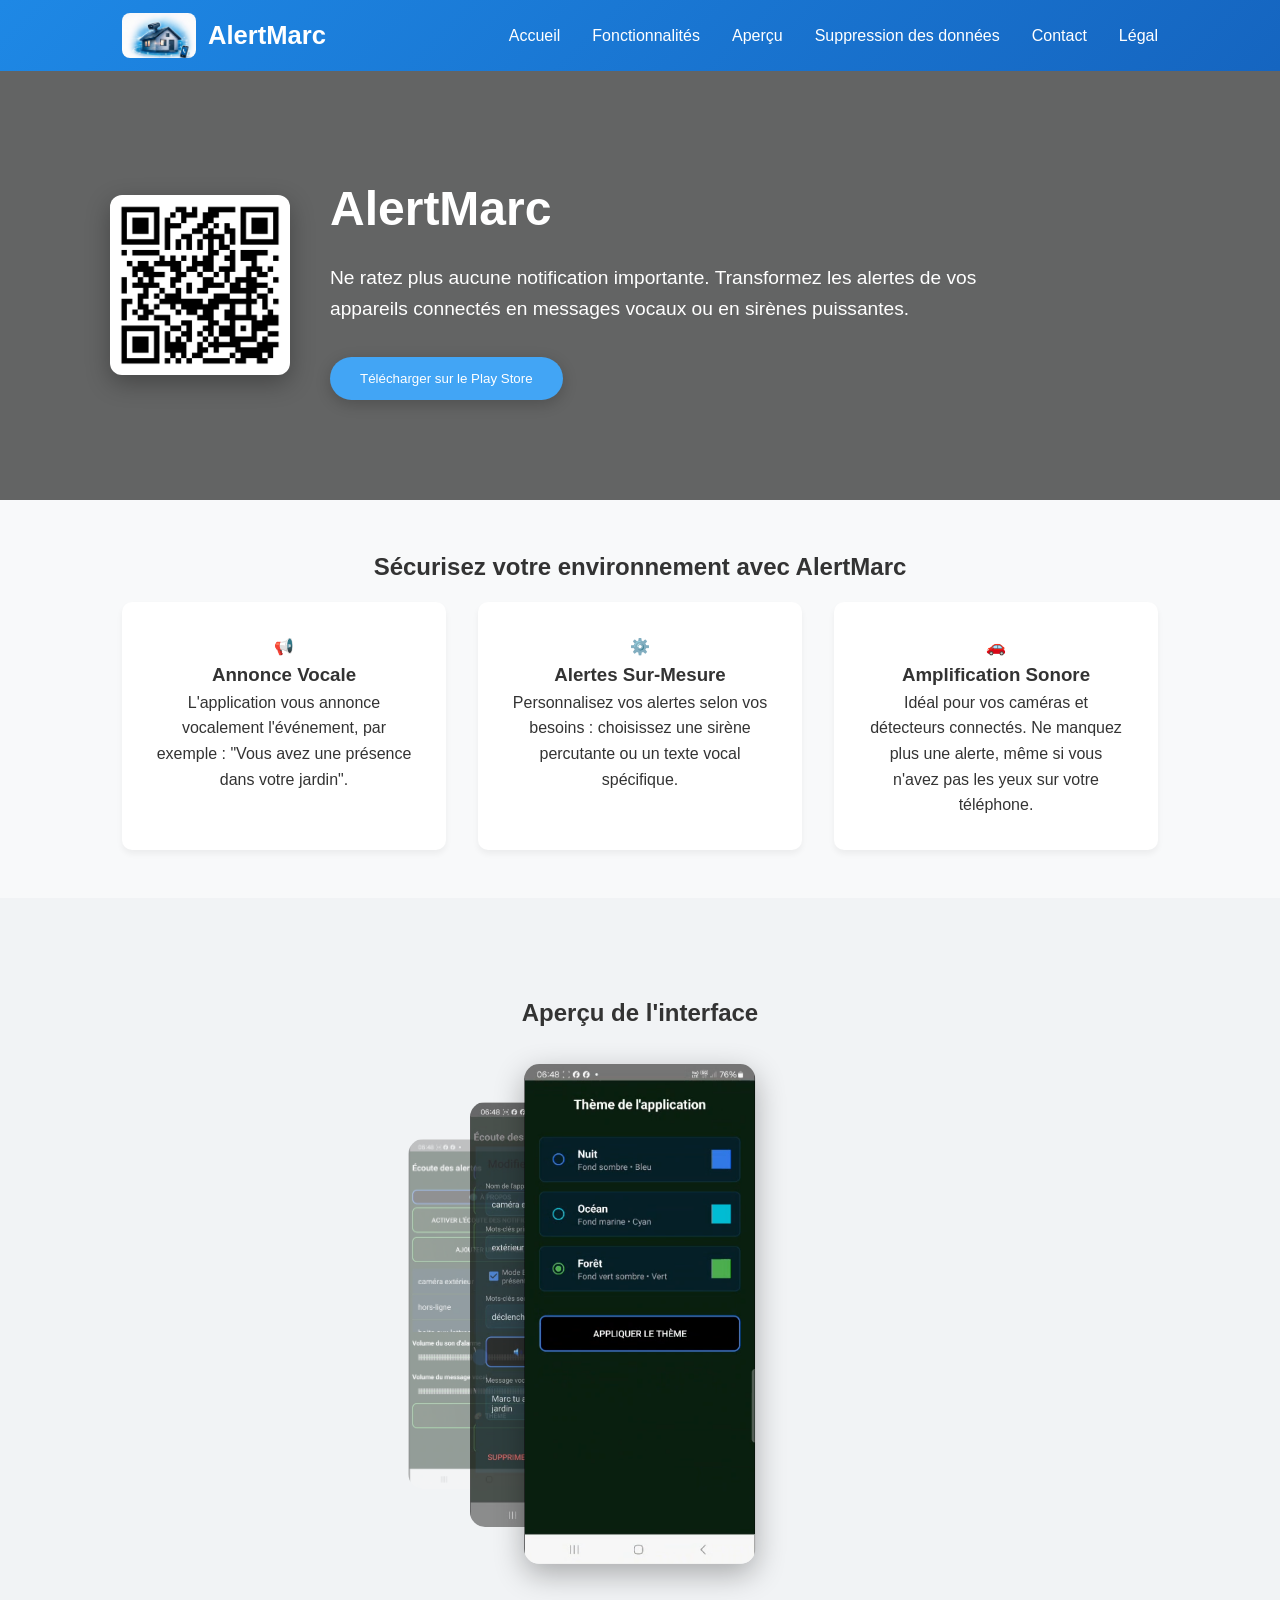
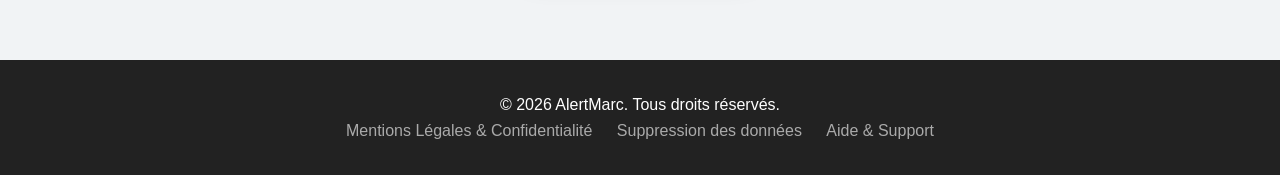
<file: index.html>
<!DOCTYPE html>
<html lang="fr">
<head>
    <meta charset="UTF-8">
    <meta name="viewport" content="width=device-width, initial-scale=1.0">
    <title>AlertMarc - Notifications Vocales & Alertes Sonores</title>
    <!-- Intégration du fichier CSS externe -->
    <link rel="stylesheet" href="style.css">
</head>
<body>

<header>
    <nav>
        <div class="logo-container">
            <!-- Lien ajouté autour du logo pour revenir à l'accueil -->
            <a href="index.html" class="logo-link">
                <img src="logo.jpg" alt="Logo AlertMarc" class="logo-img">
                <span class="logo">AlertMarc</span>
            </a>
        </div>

        <div class="menu-toggle" id="mobile-menu">
            <span class="bar"></span>
            <span class="bar"></span>
            <span class="bar"></span>
        </div>

        <ul class="nav-links">
            <li><a href="index.html">Accueil</a></li>
            <li><a href="index.html#features">Fonctionnalités</a></li>
            <li><a href="index.html#preview">Aperçu</a></li>
            <li><a href="delete-data.html">Suppression des données</a></li>
            <li><a href="contact.html">Contact</a></li>
            <li><a href="privacy.html">Légal</a></li>
        </ul>
    </nav>
</header>

    <section class="hero" id="accueil">
        <div class="hero-container">
            <!-- QR Code placé à gauche -->
            <div class="hero-qrcode">
                <img src="QR Code1.png" alt="QR Code de démonstration" class="qrcode-img">
            </div>
            
            <!-- Contenu texte et bouton à droite -->
            <div class="hero-content">
                <h1>AlertMarc</h1>
                <p>Ne ratez plus aucune notification importante. Transformez les alertes de vos appareils connectés en messages vocaux ou en sirènes puissantes.</p>
                <!-- Appel de la fonction Javascript pour le téléchargement -->
                <button class="btn" onclick="telechargerApp()">Télécharger sur le Play Store</button>
            </div>
        </div>
    </section>

    <div class="container" id="features">
        <h2 style="text-align: center; margin-bottom: 1rem;">Sécurisez votre environnement avec AlertMarc</h2>
        <div class="features">
            <div class="feature-card">
                <span class="icon">📢</span>
                <h3>Annonce Vocale</h3>
                <p>L'application vous annonce vocalement l'événement, par exemple : "Vous avez une présence dans votre jardin".</p>
            </div>
            <div class="feature-card">
                <span class="icon">⚙️</span>
                <h3>Alertes Sur-Mesure</h3>
                <p>Personnalisez vos alertes selon vos besoins : choisissez une sirène percutante ou un texte vocal spécifique.</p>
            </div>
            <div class="feature-card">
                <span class="icon">🚗</span>
                <h3>Amplification Sonore</h3>
                <p>Idéal pour vos caméras et détecteurs connectés. Ne manquez plus une alerte, même si vous n'avez pas les yeux sur votre téléphone.</p>
            </div>
        </div>
    </div>

    <div class="preview-section" id="preview">
        <div class="container">
            <h2 style="text-align: center; margin-bottom: 2rem;">Aperçu de l'interface</h2>
           <div class="gallery">
        <div class="gallery-container">
            <img class="gallery-item gallery-item-1"  src="capture1.png" alt="" index-1="1">
            <img class="gallery-item gallery-item-2"  src="capture2.png" alt="" index-2="2">
            <img class="gallery-item gallery-item-3"  src="capture3.png" alt="" index-3="3">
           
        </div>
        <div class="gallery-controls"></div>
    </div>
        </div>
    </div>

<footer>
    <p>&copy; 2026 AlertMarc. Tous droits réservés.</p>

    <div class="footer-links">
        <a href="privacy.html">Mentions Légales & Confidentialité</a>
        <a href="delete-data.html">Suppression des données</a>
        <a href="contact.html">Aide & Support</a>
    </div>
</footer>

    <!-- Intégration du fichier JavaScript externe -->
    <script src="script.js"></script>
</body>
</html>
</file>
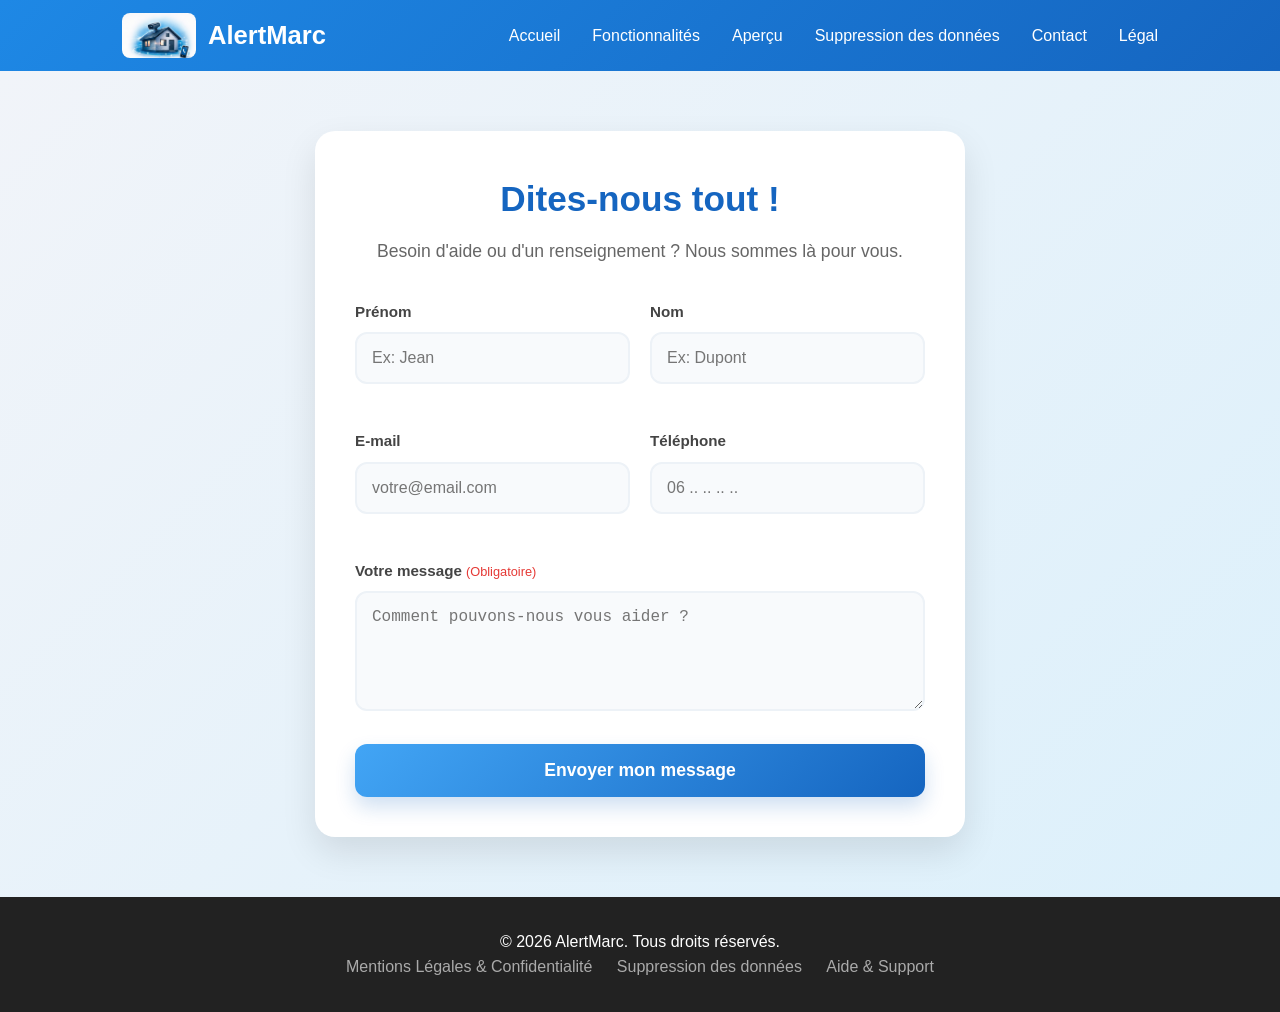
<file: contact.html>
<!DOCTYPE html>
<html lang="fr">
<head>
    <meta charset="UTF-8">
    <meta name="viewport" content="width=device-width, initial-scale=1.0">
    <title>Contact - AlertMarc</title>
    <link rel="stylesheet" href="style.css">
    <style>
        /* Styles spécifiques pour rendre le formulaire plus convivial */
        .contact-wrapper {
            background: linear-gradient(135deg, #f1f4f9 0%, #dcf0fb 100%);
            padding: 60px 20px;
            min-height: calc(100vh - 160px);
            display: flex;
            align-items: center;
            justify-content: center;
        }

        .contact-card {
            background: white;
            max-width: 650px;
            width: 100%;
            padding: 40px;
            border-radius: 20px;
            box-shadow: 0 15px 35px rgba(0,0,0,0.1);
        }

        .contact-header {
            text-align: center;
            margin-bottom: 35px;
        }

        .contact-header h1 {
            color: #1565c0;
            font-size: 2.2rem;
            margin-bottom: 10px;
        }

        .contact-header p {
            color: #666;
            font-size: 1.1rem;
        }

        /* Design des champs de saisie */
        .form-row {
            display: grid;
            grid-template-columns: 1fr 1fr;
            gap: 20px;
            margin-bottom: 20px;
        }

        @media (max-width: 600px) {
            .form-row { grid-template-columns: 1fr; }
        }

        .form-group {
            margin-bottom: 25px;
            position: relative;
        }

        .form-group label {
            display: block;
            margin-bottom: 8px;
            font-weight: 600;
            color: #444;
            font-size: 0.95rem;
        }

        .form-group input, 
        .form-group textarea {
            width: 100%;
            padding: 15px;
            border: 2px solid #edf2f7;
            border-radius: 12px;
            font-size: 1rem;
            transition: all 0.3s ease;
            background-color: #f8fafc;
        }

        .form-group input:focus, 
        .form-group textarea:focus {
            outline: none;
            border-color: #42a5f5;
            background-color: white;
            box-shadow: 0 0 0 4px rgba(66, 165, 245, 0.1);
        }

        .form-group textarea {
            height: 120px;
            resize: vertical;
        }

        .required-tag {
            font-size: 0.8rem;
            color: #e53935;
            font-weight: normal;
            margin-left: 4px;
        }

        /* Bouton d'envoi stylisé */
        .submit-btn {
            background: linear-gradient(135deg, #42a5f5, #1565c0);
            color: white;
            width: 100%;
            padding: 16px;
            border: none;
            border-radius: 12px;
            font-size: 1.1rem;
            font-weight: bold;
            cursor: pointer;
            transition: transform 0.2s, box-shadow 0.2s;
            box-shadow: 0 10px 20px rgba(21, 101, 192, 0.2);
        }

        .submit-btn:hover {
            transform: translateY(-2px);
            box-shadow: 0 12px 25px rgba(21, 101, 192, 0.3);
        }

        .submit-btn:active {
            transform: translateY(0);
        }
    </style>
</head>
<body>

<header>
    <nav>
        <div class="logo-container">
            <a href="index.html" class="logo-link">
                <img src="logo.jpg" alt="Logo AlertMarc" class="logo-img">
                <span class="logo">AlertMarc</span>
            </a>
        </div>

        <div class="menu-toggle" id="mobile-menu">
            <span class="bar"></span>
            <span class="bar"></span>
            <span class="bar"></span>
        </div>

        <ul class="nav-links">
            <li><a href="index.html">Accueil</a></li>
            <li><a href="index.html#features">Fonctionnalités</a></li>
            <li><a href="index.html#preview">Aperçu</a></li>
            <li><a href="delete-data.html">Suppression des données</a></li>
            <li><a href="contact.html">Contact</a></li>
            <li><a href="privacy.html">Légal</a></li>
        </ul>
    </nav>
</header>

<main class="contact-wrapper">
    <div class="contact-card">
        <div class="contact-header">
            <h1>Dites-nous tout !</h1>
            <p>Besoin d'aide ou d'un renseignement ? Nous sommes là pour vous.</p>
        </div>

        <form action="https://formsubmit.co/eco.marc@hotmail.fr" method="POST">
            <input type="hidden" name="_subject" value="Nouveau message - Site Web AlertMarc">
            
            <div class="form-row">
                <div class="form-group">
                    <label for="prenom">Prénom</label>
                    <input type="text" name="prenom" id="prenom" placeholder="Ex: Jean">
                </div>
                <div class="form-group">
                    <label for="nom">Nom</label>
                    <input type="text" name="nom" id="nom" placeholder="Ex: Dupont">
                </div>
            </div>

            <div class="form-row">
                <div class="form-group">
                    <label for="email">E-mail</label>
                    <input type="email" name="email" id="email" placeholder="votre@email.com">
                </div>
                <div class="form-group">
                    <label for="tel">Téléphone</label>
                    <input type="tel" name="telephone" id="tel" placeholder="06 .. .. .. ..">
                </div>
            </div>

            <div class="form-group">
                <label for="message">Votre message<span class="required-tag">(Obligatoire)</span></label>
                <textarea name="message" id="message" required placeholder="Comment pouvons-nous vous aider ?"></textarea>
            </div>

            <button type="submit" class="submit-btn">Envoyer mon message</button>
        </form>
    </div>
</main>

<footer>
    <p>&copy; 2026 AlertMarc. Tous droits réservés.</p>

    <div class="footer-links">
        <a href="privacy.html">Mentions Légales & Confidentialité</a>
        <a href="delete-data.html">Suppression des données</a>
        <a href="contact.html">Aide & Support</a>
    </div>
</footer>

<script src="script.js"></script>

</body>
</html>
</file>
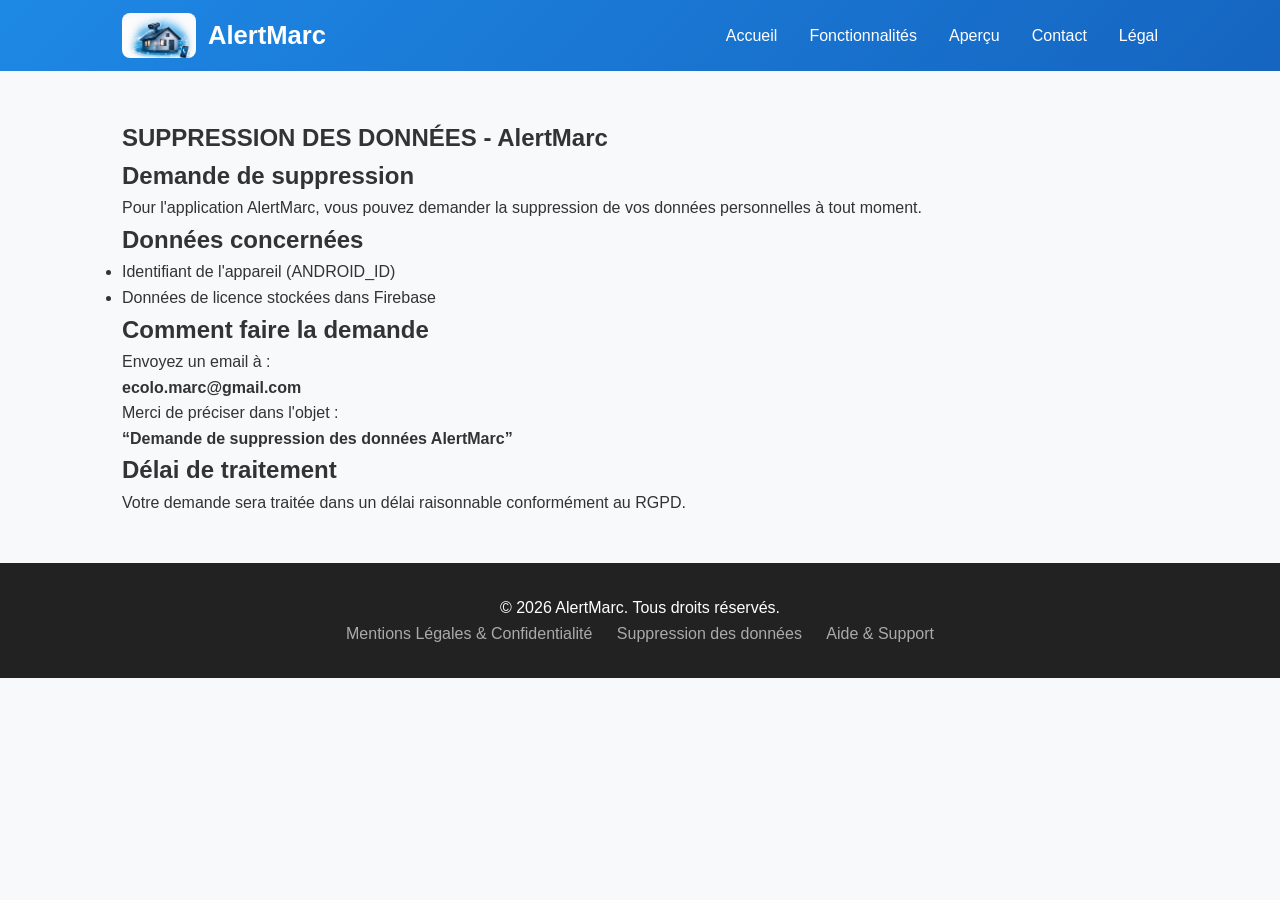
<file: delete-data.html>
<!DOCTYPE html>
<html lang="fr">

<head>
    <meta charset="UTF-8">
    <meta name="viewport" content="width=device-width, initial-scale=1.0">
    <title>Suppression des données - AlertMarc</title>

    <link rel="stylesheet" href="style.css">
</head>

<body>

<header>

    <nav>

        <div class="logo-container">
            <a href="index.html" class="logo-link">
                <img src="logo.jpg" alt="Logo AlertMarc" class="logo-img">
                <span class="logo">AlertMarc</span>
            </a>
        </div>

        <div class="menu-toggle" id="mobile-menu">
            <span class="bar"></span>
            <span class="bar"></span>
            <span class="bar"></span>
        </div>

        <ul class="nav-links">
            <li><a href="index.html">Accueil</a></li>
            <li><a href="index.html#features">Fonctionnalités</a></li>
            <li><a href="index.html#preview">Aperçu</a></li>
            <li><a href="contact.html">Contact</a></li>
            <li><a href="privacy.html">Légal</a></li>
        </ul>

    </nav>

</header>

<!-- CONTENU PRINCIPAL -->
<div class="container">

    <article class="legal-content">

        <h1>SUPPRESSION DES DONNÉES - AlertMarc</h1>

        <h2>Demande de suppression</h2>

        <p>
            Pour l'application AlertMarc, vous pouvez demander la suppression de vos données personnelles à tout moment.
        </p>

        <h2>Données concernées</h2>

        <ul>
            <li>Identifiant de l'appareil (ANDROID_ID)</li>
            <li>Données de licence stockées dans Firebase</li>
        </ul>

        <h2>Comment faire la demande</h2>

        <p>
            Envoyez un email à :
        </p>

        <p><strong>ecolo.marc@gmail.com</strong></p>

        <p>
            Merci de préciser dans l'objet :<br>
            <strong>“Demande de suppression des données AlertMarc”</strong>
        </p>

        <h2>Délai de traitement</h2>

        <p>
            Votre demande sera traitée dans un délai raisonnable conformément au RGPD.
        </p>

    </article>

</div>

<footer>
    <p>&copy; 2026 AlertMarc. Tous droits réservés.</p>

    <div class="footer-links">
        <a href="privacy.html">Mentions Légales & Confidentialité</a>
        <a href="delete-data.html">Suppression des données</a>
        <a href="contact.html">Aide & Support</a>
    </div>
</footer>

<script src="script.js"></script>

</body>
</html>
</file>
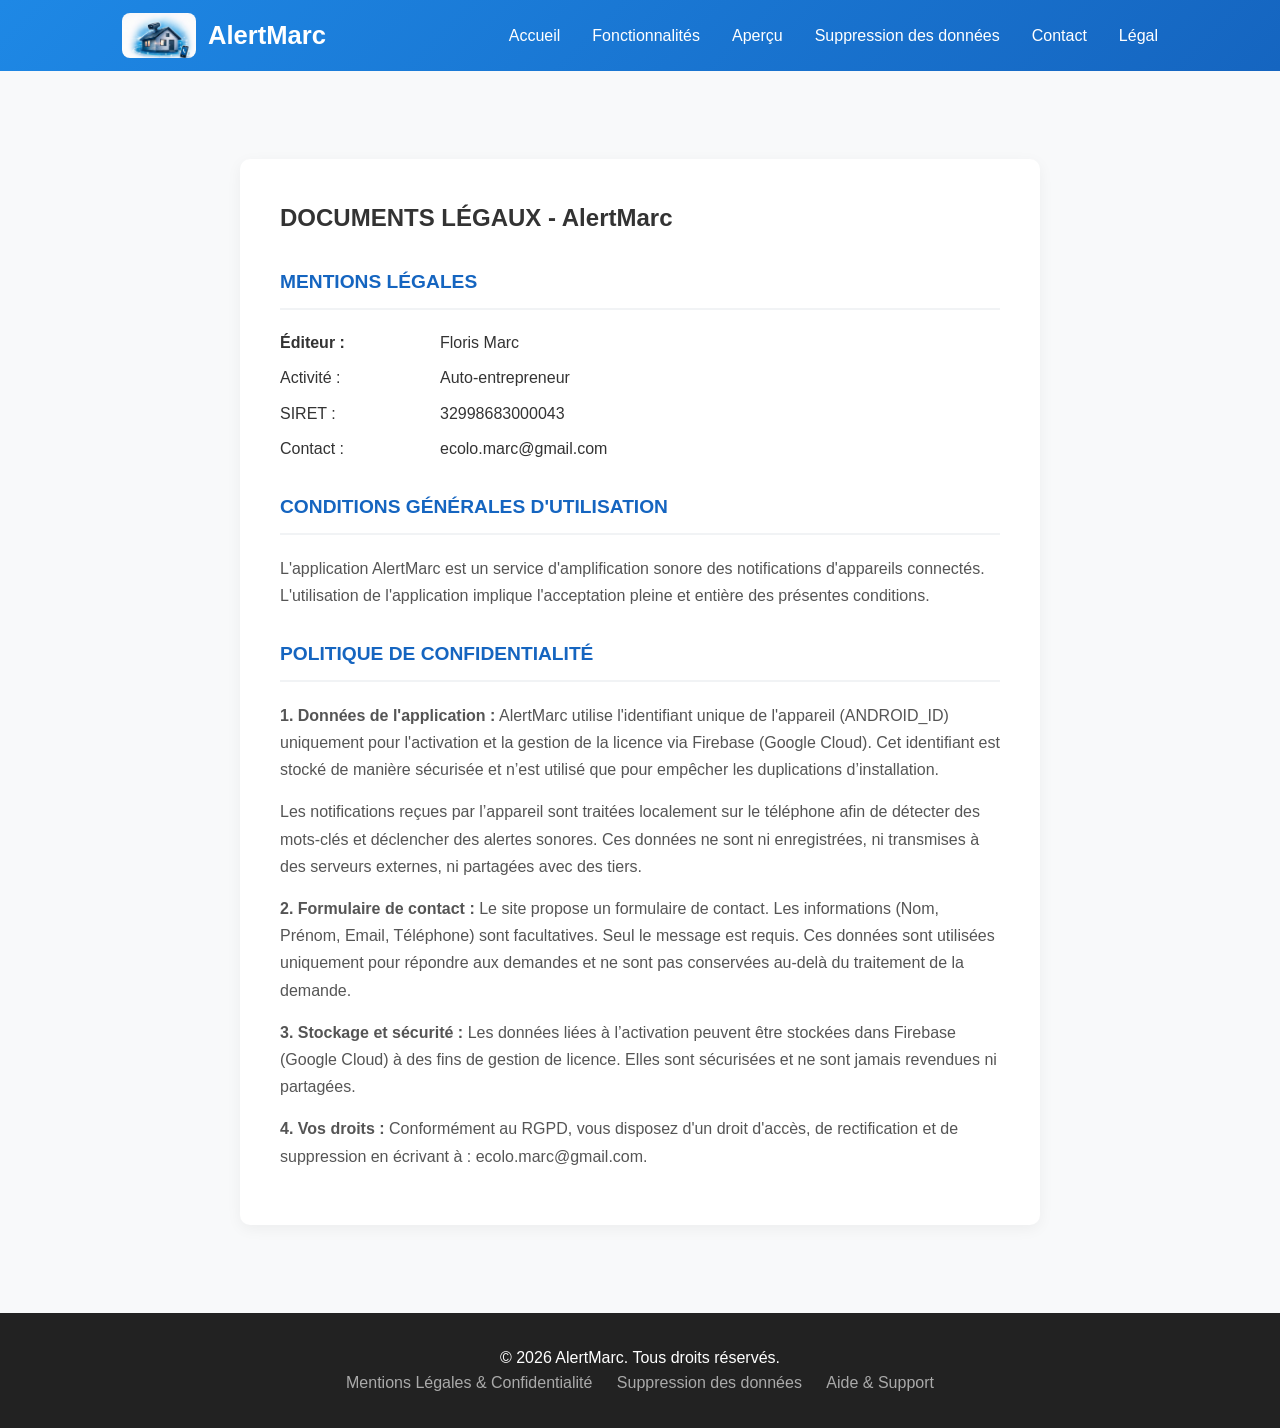
<file: privacy.html>
<!DOCTYPE html>
<html lang="fr">
<head>
    <meta charset="UTF-8">
    <meta name="viewport" content="width=device-width, initial-scale=1.0">
    <title>Mentions Légales - AlertMarc</title>
    <link rel="stylesheet" href="style.css">
    <style>
        .legal-content { max-width: 800px; margin: 40px auto; background: white; padding: 40px; border-radius: 10px; box-shadow: 0 4px 15px rgba(0,0,0,0.05); }
        .legal-content h2 { color: #1565c0; border-bottom: 2px solid #f1f3f5; padding-bottom: 10px; margin-top: 30px; margin-bottom: 20px; text-transform: uppercase; font-size: 1.2rem; }
        .legal-content p, .legal-content li { margin-bottom: 15px; color: #555; line-height: 1.7; }
        .legal-info-grid { display: grid; grid-template-columns: 150px 1fr; gap: 10px; margin-bottom: 20px; }
        .legal-info-grid div:first-child { font-weight: bold; color: #333; }
    </style>
</head>
<body>
    <header>
        <nav>
            <div class="logo-container">
                <a href="index.html" class="logo-link">
                    <img src="logo.jpg" alt="Logo AlertMarc" class="logo-img">
                    <span class="logo">AlertMarc</span>
                </a>
            </div>

            <div class="menu-toggle" id="mobile-menu">
                <span class="bar"></span>
                <span class="bar"></span>
                <span class="bar"></span>
            </div>

            <ul class="nav-links">
                <li><a href="index.html">Accueil</a></li>
                <li><a href="index.html#features">Fonctionnalités</a></li>
                <li><a href="index.html#preview">Aperçu</a></li>
                <li><a href="delete-data.html">Suppression des données</a></li>
                <li><a href="contact.html">Contact</a></li>
                <li><a href="privacy.html">Légal</a></li>
            </ul>
        </nav>
    </header>

    <div class="container">
        <article class="legal-content">
            <h1>DOCUMENTS LÉGAUX - AlertMarc</h1>

            <h2>MENTIONS LÉGALES</h2>
            <div class="legal-info-grid">
                <div>Éditeur :</div><div>Floris Marc</div>
                <div>Activité :</div><div>Auto-entrepreneur</div>
                <div>SIRET :</div><div>32998683000043</div>
                <div>Contact :</div><div>ecolo.marc@gmail.com</div>
            </div>

            <h2>CONDITIONS GÉNÉRALES D'UTILISATION</h2>
            <p>L'application AlertMarc est un service d'amplification sonore des notifications d'appareils connectés. L'utilisation de l'application implique l'acceptation pleine et entière des présentes conditions.</p>

            <h2>POLITIQUE DE CONFIDENTIALITÉ</h2>
            <p><strong>1. Données de l'application :</strong> AlertMarc utilise l'identifiant unique de l'appareil (ANDROID_ID) uniquement pour l'activation et la gestion de la licence via Firebase (Google Cloud). Cet identifiant est stocké de manière sécurisée et n’est utilisé que pour empêcher les duplications d’installation.</p>

<p>Les notifications reçues par l’appareil sont traitées localement sur le téléphone afin de détecter des mots-clés et déclencher des alertes sonores. Ces données ne sont ni enregistrées, ni transmises à des serveurs externes, ni partagées avec des tiers.</p>

<p><strong>2. Formulaire de contact :</strong> Le site propose un formulaire de contact. Les informations (Nom, Prénom, Email, Téléphone) sont facultatives. Seul le message est requis. Ces données sont utilisées uniquement pour répondre aux demandes et ne sont pas conservées au-delà du traitement de la demande.</p>

<p><strong>3. Stockage et sécurité :</strong> Les données liées à l’activation peuvent être stockées dans Firebase (Google Cloud) à des fins de gestion de licence. Elles sont sécurisées et ne sont jamais revendues ni partagées.</p>

<p><strong>4. Vos droits :</strong> Conformément au RGPD, vous disposez d'un droit d'accès, de rectification et de suppression en écrivant à : ecolo.marc@gmail.com.</p>
        </article>
    </div>

<footer>
    <p>&copy; 2026 AlertMarc. Tous droits réservés.</p>

    <div class="footer-links">
        <a href="privacy.html">Mentions Légales & Confidentialité</a>
        <a href="delete-data.html">Suppression des données</a>
        <a href="contact.html">Aide & Support</a>
    </div>
</footer>

    <script src="script.js"></script>
</body>
</html>
</file>
<file: style.css>
/* --- RESET & BASE --- */
* { margin: 0; padding: 0; box-sizing: border-box; }

body {
    font-family: 'Segoe UI', Tahoma, Geneva, Verdana, sans-serif;
    line-height: 1.6;
    background-color: #f8f9fa;
    color: #333;
    overflow-x: hidden;
}

/* --- NAVIGATION --- */
header {
    background: linear-gradient(135deg, #1e88e5, #1565c0);
    color: white;
    padding: 0.8rem 0;
    position: sticky;
    top: 0;
    z-index: 1000;
}
nav {
    max-width: 1100px;
    margin: 0 auto;
    display: flex;
    justify-content: space-between;
    align-items: center;
    padding: 0 2rem;
}
.logo-link { display: flex; align-items: center; gap: 12px; text-decoration: none; color: white; }
.logo-img { height: 45px; width: auto; border-radius: 8px; background-color: white; }
.logo { font-size: 1.6rem; font-weight: bold; color: white; }
.nav-links { display: flex; gap: 2rem; list-style: none; }
.nav-links a { color: white; text-decoration: none; font-weight: 500; }

/* --- HERO (STRUCTURE CONSERVÉE AVEC QR CODE COALIGNÉ) --- */
.hero {
    background: linear-gradient(rgba(0,0,0,0.6), rgba(0,0,0,0.6)), url('https://images.unsplash.com/photo-1512428559087-560fa5ceab42?ixlib=rb-1.2.1&auto=format&fit=crop&w=1350&q=80');
    background-size: cover; background-position: center;
    color: white; padding: 100px 20px;
    display: flex; justify-content: center; align-items: center;
}
.hero-container {
    max-width: 1100px; width: 100%;
    display: flex; align-items: center; justify-content: space-between;
    gap: 40px; text-align: left;
}
.hero-qrcode { flex: 0 0 auto; margin-left: 20px; }
.qrcode-img {
    width: 180px; height: auto; border-radius: 12px;
    box-shadow: 0 8px 25px rgba(0,0,0,0.3);
    background-color: white; padding: 10px; display: block;
}
.hero-content { flex: 1; }
.hero h1 { font-size: 3rem; margin-bottom: 1rem; }
.hero p { font-size: 1.2rem; margin-bottom: 2rem; max-width: 700px; }

.btn {
    background: #42a5f5; color: white; padding: 14px 30px; border: none;
    border-radius: 50px; cursor: pointer; box-shadow: 0 4px 15px rgba(0,0,0,0.2);
}
.container { max-width: 1100px; margin: 0 auto; padding: 3rem 2rem; }
.features { display: grid; grid-template-columns: repeat(auto-fit, minmax(280px, 1fr)); gap: 2rem; }
.feature-card { background: white; padding: 2rem; border-radius: 10px; text-align: center; box-shadow: 0 4px 6px rgba(0,0,0,0.05); }

/* --- CARROUSEL (VUE ORDINATEUR) --- */
.preview-section { background-color: #f1f3f5; width: 100%; padding: 3rem 0; }
.gallery-container {
    align-items: center; display: flex;
    height: 500px; margin: 0 auto; max-width: 600px; position: relative;
}
.gallery-item {
    height: 100%; width: auto; object-fit: contain;
    opacity: 0; position: absolute; transition: all 0.4s ease-in-out;
    z-index: 0; border-radius: 15px;
}
.gallery-item-1 { left: 25%; height: 70%; opacity: 0.4; transform: translateX(-50%); z-index: 1; }
.gallery-item-2 { left: 38%; height: 85%; opacity: 0.7; transform: translateX(-50%); z-index: 1; }
.gallery-item-3 { left: 50%; height: 100%; opacity: 1; transform: translateX(-50%); z-index: 2; box-shadow: 0 10px 30px rgba(0,0,0,0.3); }

/* --- FOOTER --- */
footer { background: #222; color: white; text-align: center; padding: 2rem 0; }
.footer-links a { color: #aaa; margin: 0 10px; text-decoration: none; }

/* --- ADAPTATION MOBILE --- */
@media (max-width: 768px) {
    .menu-toggle { display: flex; flex-direction: column; gap: 5px; cursor: pointer; }
    .menu-toggle .bar { width: 25px; height: 3px; background: white; }
    .nav-links { 
        display: none; position: absolute; top: 65px; left: 0; 
        width: 100%; background: #1565c0; flex-direction: column; padding: 1rem; 
    }
    .nav-links.active { display: flex; }
    
    .hero-container { flex-direction: column-reverse; text-align: center; gap: 30px; }
    .hero-qrcode { margin-left: 0; }
    .qrcode-img { width: 150px; margin: 0 auto; }
    .hero h1 { font-size: 2.2rem; }
    .hero p { font-size: 1rem; }

    .gallery-container { height: 350px !important; }
    .gallery-item { height: 100% !important; width: auto !important; }
    .gallery-item-1 { left: 15% !important; height: 70% !important; }
    .gallery-item-2 { left: 32% !important; height: 85% !important; }
    .gallery-item-3 { left: 50% !important; height: 100% !important; }
}
</file>
